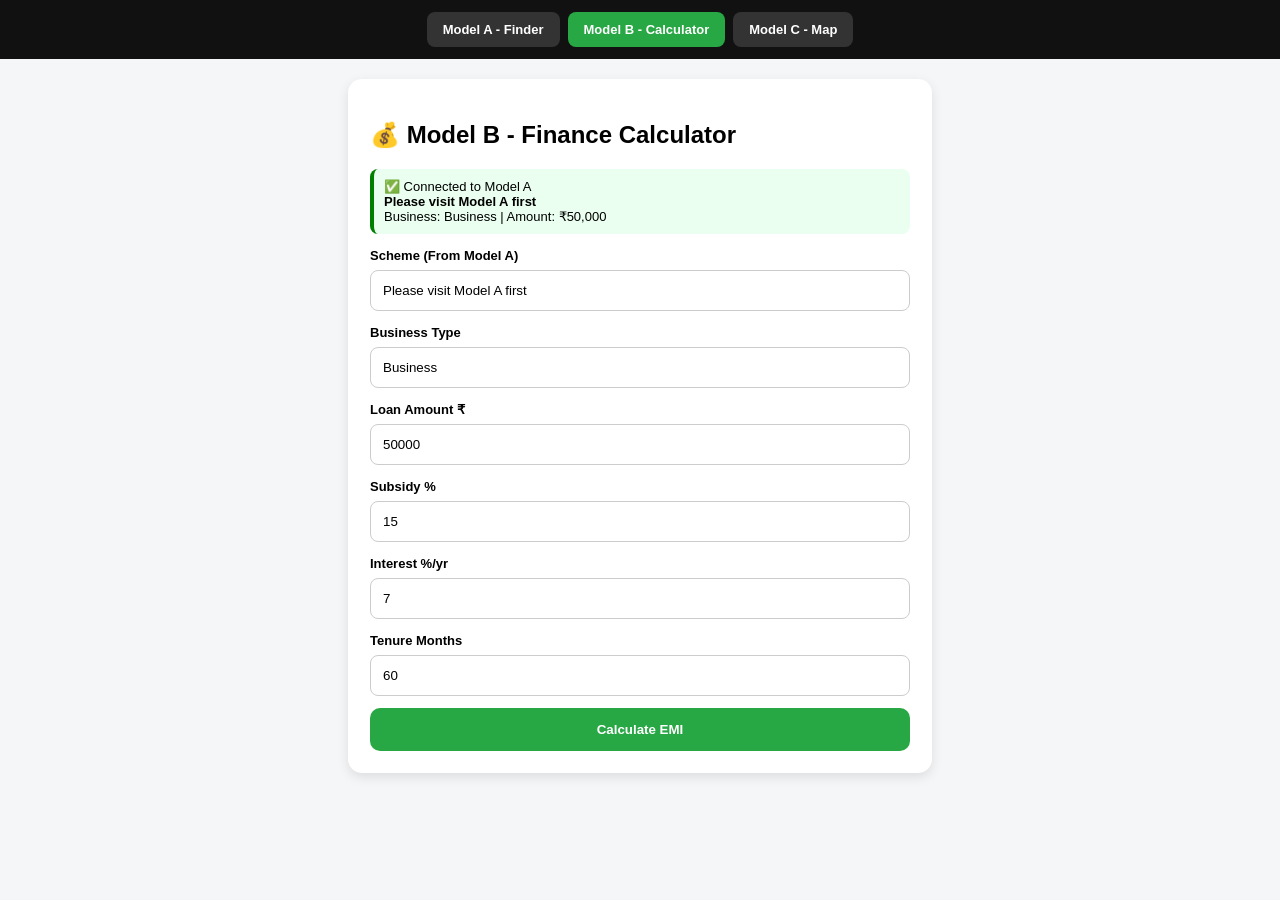
<file: modelB.html>
<!DOCTYPE html><html lang="en"><head><meta charset="UTF-8"><meta name="viewport" content="width=device-width"><title>Model B - Calculator</title><link rel="stylesheet" href="modelB.css"></head>
<body>
<div class="topnav"><a href="index.html">Model A - Finder</a><a href="modelB.html" class="active">Model B - Calculator</a><a href="modelC.html">Model C - Map</a></div>
<div class="box"><h2>💰 Model B - Finance Calculator</h2><div id="fromA" class="fromA">Loading...</div>
<label>Scheme (From Model A)</label><input id="schemeName" readonly>
<label>Business Type</label><input id="bizType" readonly>
<label>Loan Amount ₹</label><input id="loan" type="number">
<label>Subsidy %</label><input id="sub" type="number">
<label>Interest %/yr</label><input id="int" type="number" value="7">
<label>Tenure Months</label><input id="ten" type="number" value="60">
<button class="calcBtn" onclick="calcEMI()">Calculate EMI</button>
<div id="result" class="result"></div>
<button id="nextBtn" class="nextBtn" onclick="location.href='modelC.html'">Next → Model C Map</button>
</div><script src="modelB.js"></script></body></html>
</file>
<file: modelB.css>
body{font-family:Arial;margin:0;background:#f4f6f8}
.topnav{display:flex;gap:8px;justify-content:center;padding:12px;background:#111;position:sticky;top:0}
.topnav a{padding:10px 16px;background:#333;color:white;border-radius:8px;text-decoration:none;font-weight:bold;font-size:13px}
.topnav a.active{background:#28a745}
.box{max-width:540px;margin:20px auto;background:white;padding:22px;border-radius:14px;box-shadow:0 4px 12px rgba(0,0,0,0.1)}
.fromA{background:#eafff0;border-left:4px solid green;padding:10px;border-radius:8px;margin-bottom:12px;font-size:13px}
input{width:100%;padding:12px;margin:6px 0 12px 0;border-radius:8px;border:1px solid #ccc;box-sizing:border-box}
.calcBtn{width:100%;padding:14px;background:#28a745;color:white;border:none;border-radius:10px;font-weight:bold;cursor:pointer}
.result{display:none;background:#f0fff0;border:2px dashed #28a745;padding:12px;border-radius:10px;margin-top:12px}
.nextBtn{display:none;width:100%;padding:12px;background:#7c3aed;color:white;border:none;border-radius:10px;margin-top:10px;font-weight:bold;cursor:pointer}
label{font-weight:bold;font-size:13px}
</file>
